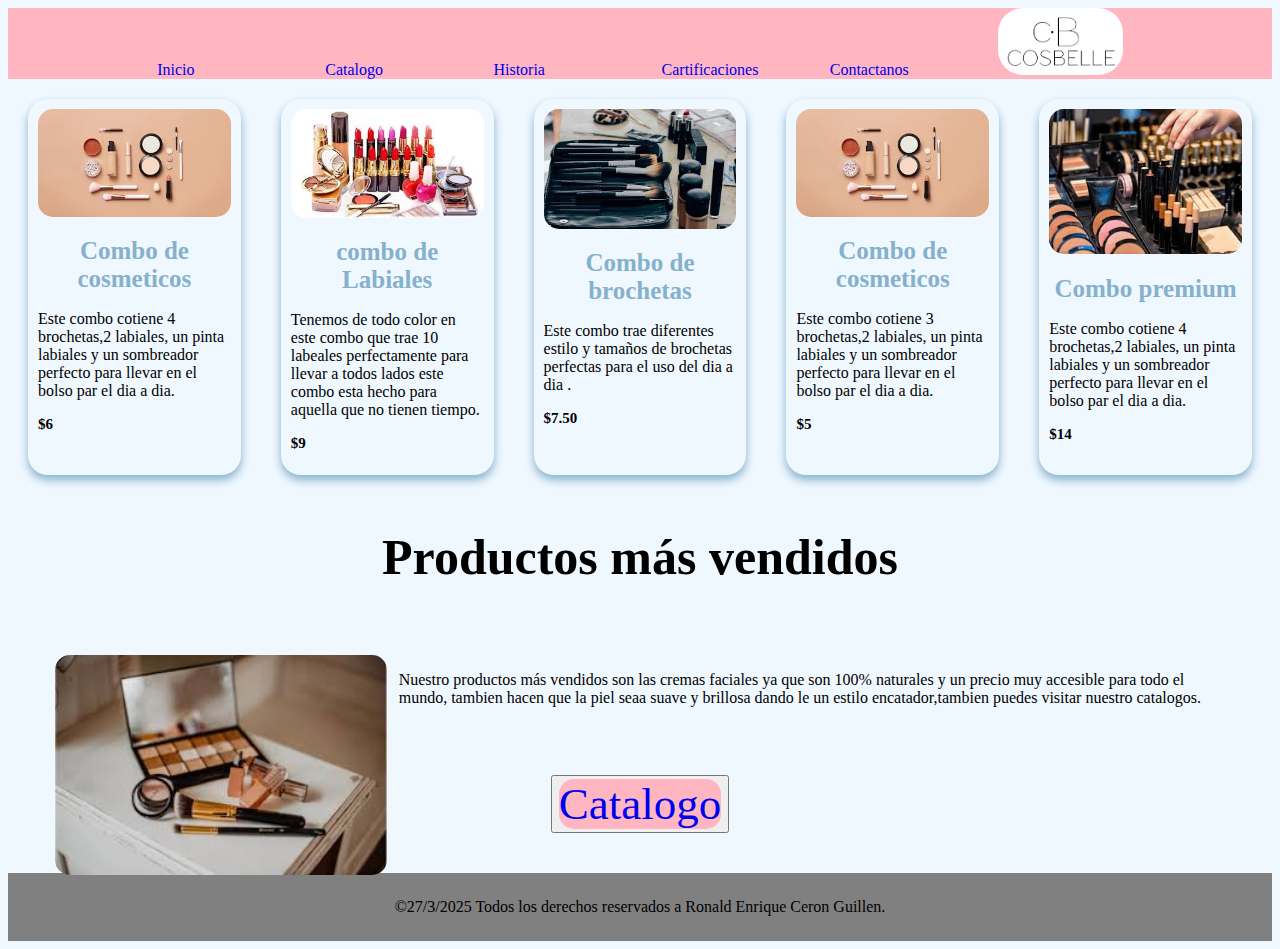
<file: index.html>
<!DOCTYPE html>
<html lang="en">
<head>
    <meta charset="UTF-8">
    <meta name="viewport" content="width=device-width, initial-scale=1.0">
    <title>Cosbelle</title>
    <link rel="stylesheet" href="./css/stylo.css">
    <link rel="shortcut icon" href="./imagenes/lg.png" />
    
</head>
<body>
       <nav>
            <a href="./index.html">Inicio</a>
            <a href="./paginas/Catalogo.html">Catalogo</a>
            <a href="./paginas/Historia.html">Historia</a>
            <a href="#">Cartificaciones</a>
            <a href="#">Contactanos</a>
            <img src="./imagenes/lg.png" alt="png">
        </nav>
        <main>
            <div class="tarjeta">
                <div class="card">
                    <div class="card-contenido">
                        <img src="./imagenes/descarga.jpg" alt="jpng">
                        <h1>Combo de cosmeticos</h1>
                        <p>Este combo cotiene 4 brochetas,2 labiales, un pinta labiales y un sombreador perfecto para llevar en el bolso par el dia a dia.</p>
                        <h2>$6</h2>
                    </div>
                </div>
                <div class="card">
                    <div class="card-contenido">
                        <img src="./imagenes/images (2).jpg" alt="jpg">
                        <h1>combo de Labiales</h1>
                        <p>Tenemos de todo color en este combo que trae 10 labeales perfectamente para llevar a todos lados este combo esta hecho para aquella que no tienen tiempo.</p>
                        <h2>$9</h2>
                    </div>
                </div>
                <div class="card">
                    <div class="card-contenido">
                        <img src="./imagenes/images (3).jpg" alt="jpg">
                        <h1>Combo de brochetas</h1>
                        <p>Este combo trae diferentes estilo y tamaños de brochetas perfectas para el uso del dia a dia .</p>
                        <h2>$7.50</h2>
                    </div>
                </div>
                <div class="card">
                    <div class="card-contenido">
                         <img src="./imagenes/descarga.jpg" alt="jpng">
                         <h1>Combo de cosmeticos</h1>
                         <p>Este combo cotiene 3 brochetas,2 labiales, un pinta labiales y un sombreador perfecto para llevar en el bolso par el dia a dia.</p>
                         <h2>$5</h2>
                    </div>
                </div>
                    <div class="card">
                        <div class="card-contenido">
                             <img src="./imagenes/6.jpg" alt="jpng">
                             <h1>Combo premium</h1>
                             <p>Este combo cotiene 4 brochetas,2 labiales, un pinta labiales y un sombreador perfecto para llevar en el bolso par el dia a dia.</p>
                             <h2>$14</h2>
                        </div>
                    </div>
            </div>
        </main>
        <h1>Productos más vendidos</h1>
        <div class="derecha">
            <img src="./imagenes/images (4).jpg" alt="jpg">
            <p>Nuestro productos más vendidos son las cremas faciales ya que son 100% naturales y un precio muy accesible para todo el mundo, tambien hacen que la piel seaa suave y brillosa dando le un estilo encatador,tambien 
                puedes visitar nuestro catalogos.</p>
        </div>
        <div class="button">
            <button>
                <a href="./paginas/Catalogo.html">Catalogo</a>
            </button>
        </div>
        <div class="footer">
            <footer>
                ©27/3/2025 Todos los derechos reservados a Ronald Enrique Ceron Guillen.
            </footer>
        </div>
</html>
</file>
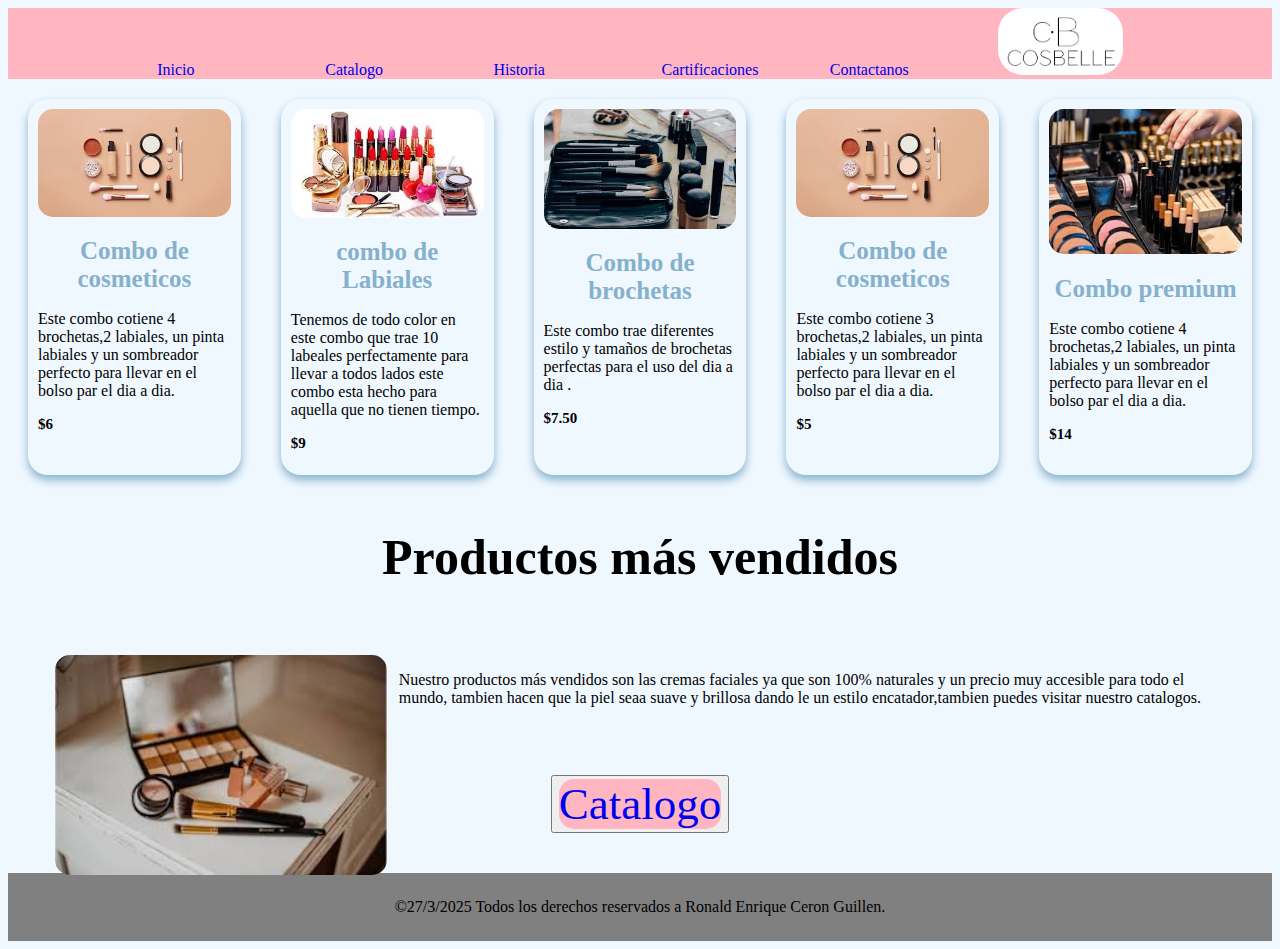
<file: paginas/index.html>
<!DOCTYPE html>
<html lang="en">
<head>
    <meta charset="UTF-8">
    <meta name="viewport" content="width=device-width, initial-scale=1.0">
    <title>Cosbelle</title>
    <link rel="stylesheet" href="../css/stylo.css">
    
</head>
<body>
       <nav>
            <a href="../paginas/index.html">Inicio</a>
            <a href="../paginas/Catalogo.html">Catalogo</a>
            <a href="../paginas/Historia.html">Historia</a>
            <a href="#">Cartificaciones</a>
            <a href="#">Contactanos</a>
            <img src="../imagenes/descarga.png" alt="png">
        </nav>
        <main>
            <div class="tarjeta">
                <div class="card">
                    <div class="card-contenido">
                        <img src="../imagenes/descarga.jpg" alt="jpng">
                        <h1>Combo de cosmeticos</h1>
                        <p>Este combo cotiene 4 brochetas,2 labiales, un pinta labiales y un sombreador perfecto para llevar en el bolso par el dia a dia.</p>
                        <h2>$6</h2>
                    </div>
                </div>
                <div class="card">
                    <div class="card-contenido">
                        <img src="../imagenes/images (2).jpg" alt="jpg">
                        <h1>combo de Labiales</h1>
                        <p>Tenemos de todo color en este combo que trae 10 labeales perfectamente para llevar a todos lados este combo esta hecho para aquella que no tienen tiempo.</p>
                        <h2>$9</h2>
                    </div>
                </div>
                <div class="card">
                    <div class="card-contenido">
                        <img src="../imagenes/images (3).jpg" alt="jpg">
                        <h1>Combo de brochetas</h1>
                        <p>Este combo trae diferentes estilo y tamaños de brochetas perfectas para el uso del dia a dia .</p>
                        <h2>$7.50</h2>
                    </div>
                </div>
                <div class="card">
                    <div class="card-contenido">
                         <img src="../imagenes/descarga.jpg" alt="jpng">
                         <h1>Combo de cosmeticos</h1>
                         <p>Este combo cotiene 3 brochetas,2 labiales, un pinta labiales y un sombreador perfecto para llevar en el bolso par el dia a dia.</p>
                         <h2>$5</h2>
                    </div>
                </div>
                    <div class="card">
                        <div class="card-contenido">
                             <img src="../imagenes/6.jpg" alt="jpng">
                             <h1>Combo premium</h1>
                             <p>Este combo cotiene 4 brochetas,2 labiales, un pinta labiales y un sombreador perfecto para llevar en el bolso par el dia a dia.</p>
                             <h2>$14</h2>
                        </div>
                    </div>
            </div>
        </main>
        <h1>Productos más vendidos</h1>
        <div class="derecha">
            <img src="../imagenes/images (4).jpg" alt="jpg">
            <p>Nuestro productos más vendidos son las cremas faciales ya que son 100% naturales y un precio muy accesible para todo el mundo, tambien hacen que la piel seaa suave y brillosa dando le un estilo encatador,tambien 
                puedes visitar nuestro catalogos.</p>
        </div>
        <div class="button">
            <button>
                <a href="../paginas/Catalogo.html">Catalogo</a>
            </button>
        </div>
        <div class="footer">
            <footer>
                ©27/3/2025 Todos los derechos reservados a Ronald Enrique Ceron Guillen.
            </footer>
        </div>
</html>
</file>
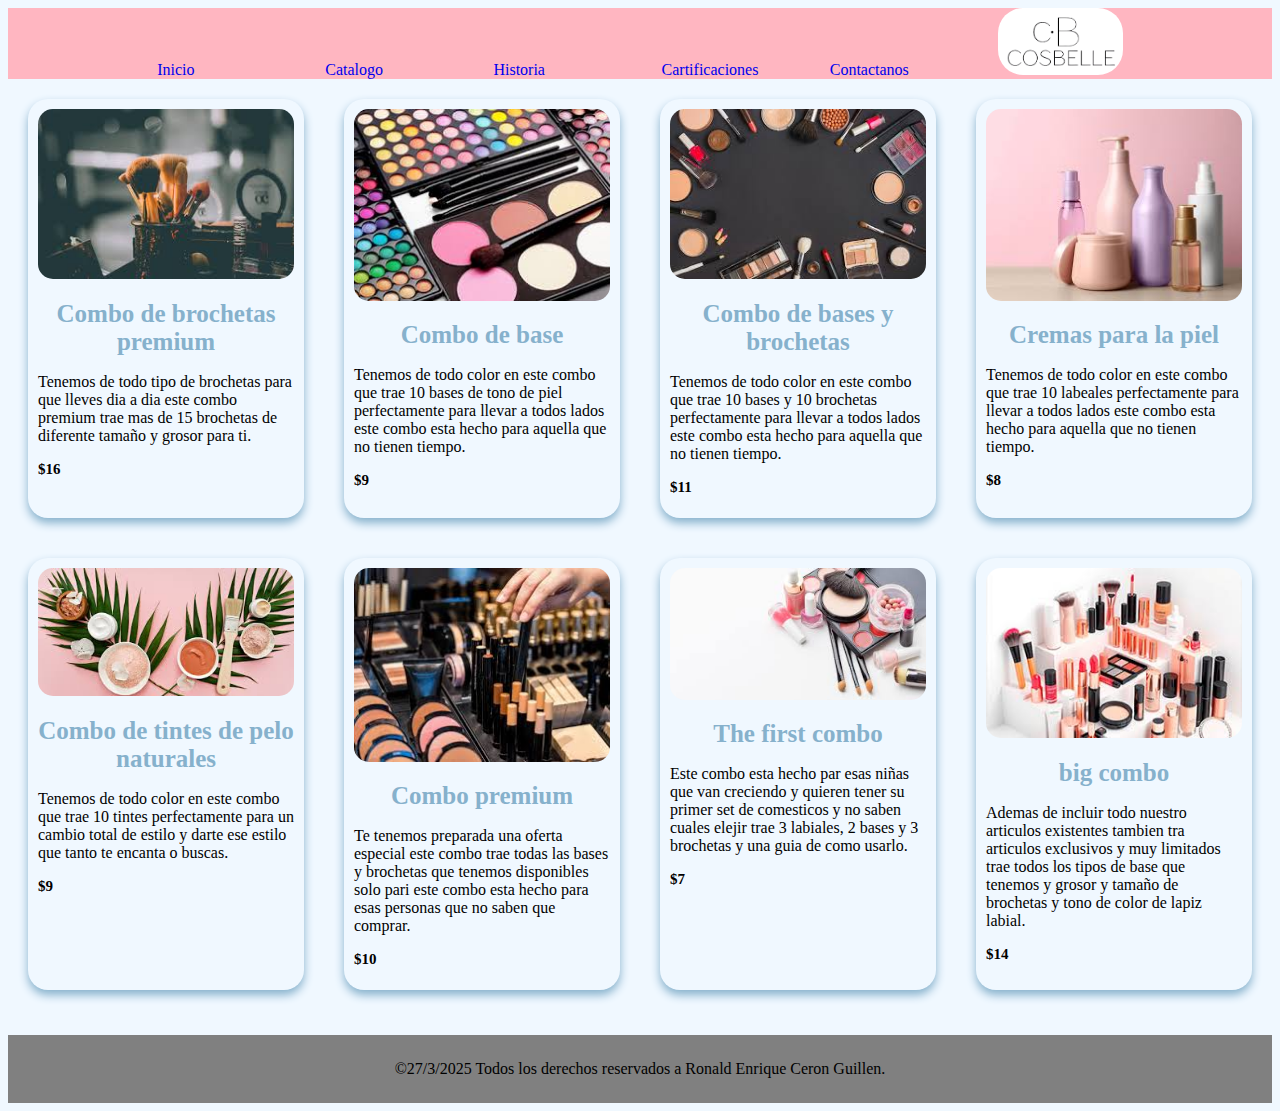
<file: paginas/Catalogo.html>
<!DOCTYPE html>
<html lang="en">
<head>
    <meta charset="UTF-8">
    <meta name="viewport" content="width=device-width, initial-scale=1.0">
    <title>Cosbelle</title>
    <link rel="stylesheet" href="../css/stylo.css">
    <link rel="shortcut icon" href="./imagenes/lg.png" />
</head>
<body>
    <nav>
        <a href="../index.html">Inicio</a>
        <a href="../paginas/Catalogo.html">Catalogo</a>
        <a href="../paginas/Historia.html">Historia</a>
        <a href="#">Cartificaciones</a>
        <a href="#">Contactanos</a>
        <img src="../imagenes/lg.png" alt="png">
    </nav>
    <div class="tarjeta">
        <div class="card">
            <div class="card-contenido">
                <img src="../imagenes/1.jpg" alt="jpg">
                <h1>Combo de brochetas premium</h1>
                <p>Tenemos de todo tipo de brochetas para que lleves dia a dia este combo premium trae mas de 15  brochetas de diferente tamaño y grosor para ti.</p>
                <h2>$16</h2>
            </div>
        </div>
        <div class="card">
            <div class="card-contenido">
                <img src="../imagenes/2.jpg" alt="jpg">
                <h1>Combo de base</h1>
                <p>Tenemos de todo color en este combo que trae 10 bases de tono de piel perfectamente para llevar a todos lados este combo esta hecho para aquella que no tienen tiempo.</p>
                <h2>$9</h2>
            </div>
        </div>
        <div class="card">
            <div class="card-contenido">
                <img src="../imagenes/3.jpg" alt="jpg">
                <h1>Combo de bases y brochetas</h1>
                <p>Tenemos de todo color en este combo que trae 10 bases y 10 brochetas perfectamente para llevar a todos lados este combo esta hecho para aquella que no tienen tiempo.</p>
                <h2>$11</h2>
            </div>
        </div>
        <div class="card">
            <div class="card-contenido">
                <img src="../imagenes/4.jpg" alt="jpg">
                <h1>Cremas para la piel</h1>
                <p>Tenemos de todo color en este combo que trae 10 labeales perfectamente para llevar a todos lados este combo esta hecho para aquella que no tienen tiempo.</p>
                <h2>$8</h2>
            </div>
        </div>
    </div>
    <div class="tarjeta">
        <div class="card">
            <div class="card-contenido">
                <img src="../imagenes/5.jpg" alt="jpg">
                <h1>Combo de tintes de pelo naturales</h1>
                <p>Tenemos de todo color en este combo que trae 10 tintes perfectamente para un cambio total de estilo y darte ese estilo que tanto te encanta o buscas.</p>
                <h2>$9</h2>
            </div>
        </div>
        <div class="card">
            <div class="card-contenido">
                <img src="../imagenes/6.jpg" alt="jpg">
                <h1>Combo premium </h1>
                <p>Te tenemos preparada una oferta especial este combo trae todas las bases y brochetas que tenemos disponibles solo pari este combo esta hecho para esas personas que no saben que comprar.</p>
                <h2>$10</h2>
            </div>
        </div>
        <div class="card">
            <div class="card-contenido">
                <img src="../imagenes/7.jpg" alt="jpg">
                <h1>The first combo</h1>
                <p>Este combo esta hecho par esas niñas que van creciendo y quieren tener su primer set de comesticos y no saben cuales elejir trae 3 labiales, 2 bases y 3 brochetas y una guia de como usarlo.</p>
                <h2>$7</h2>
            </div>
        </div>
        <div class="card">
            <div class="card-contenido">
                <img src="../imagenes/8.jpg" alt="jpg">
                <h1>big combo</h1>
                <p>Ademas de incluir todo nuestro articulos existentes tambien tra articulos exclusivos y muy limitados trae todos los tipos de base que tenemos y grosor y tamaño de brochetas y tono de color de lapiz labial.</p>
                <h2>$14</h2>
            </div>
        </div>
    </div>
    <div class="footer">
        <footer>
            ©27/3/2025 Todos los derechos reservados a Ronald Enrique Ceron Guillen.
        </footer>
    </div>
</body>
</html>
</file>
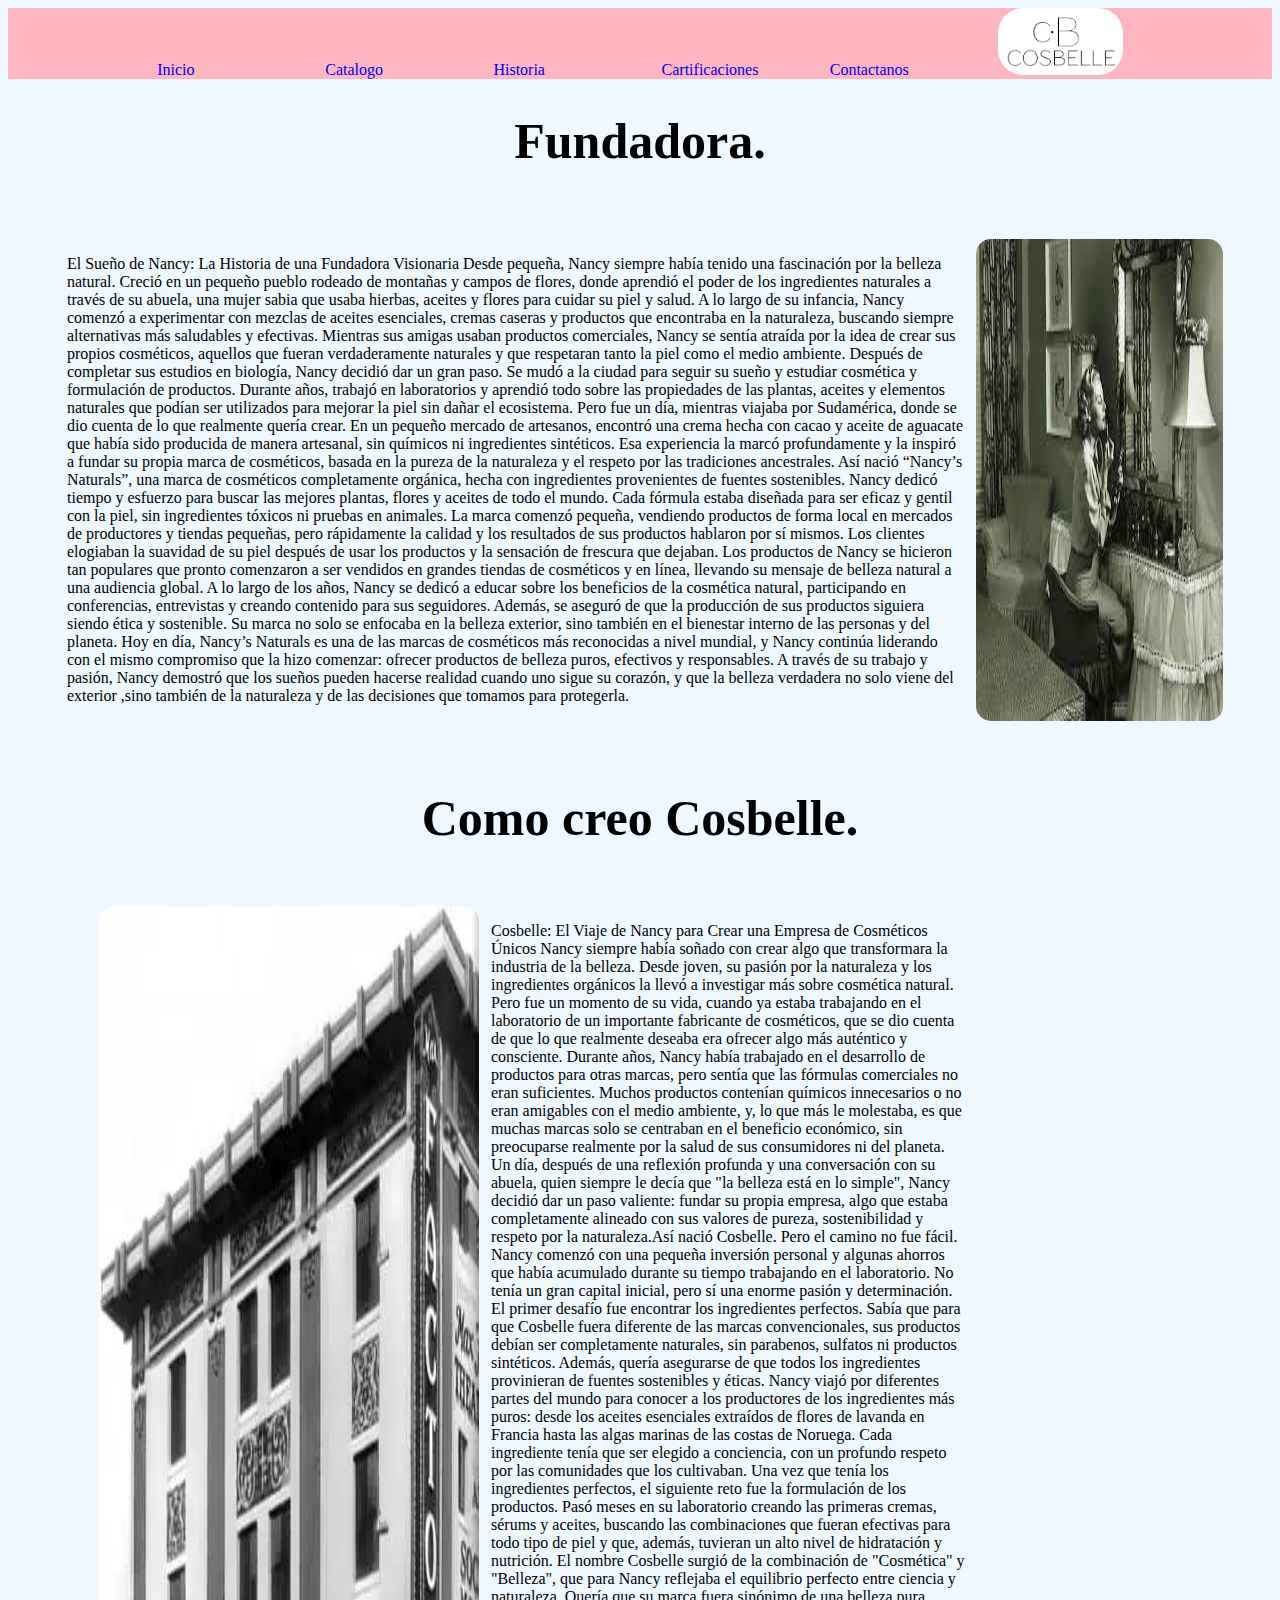
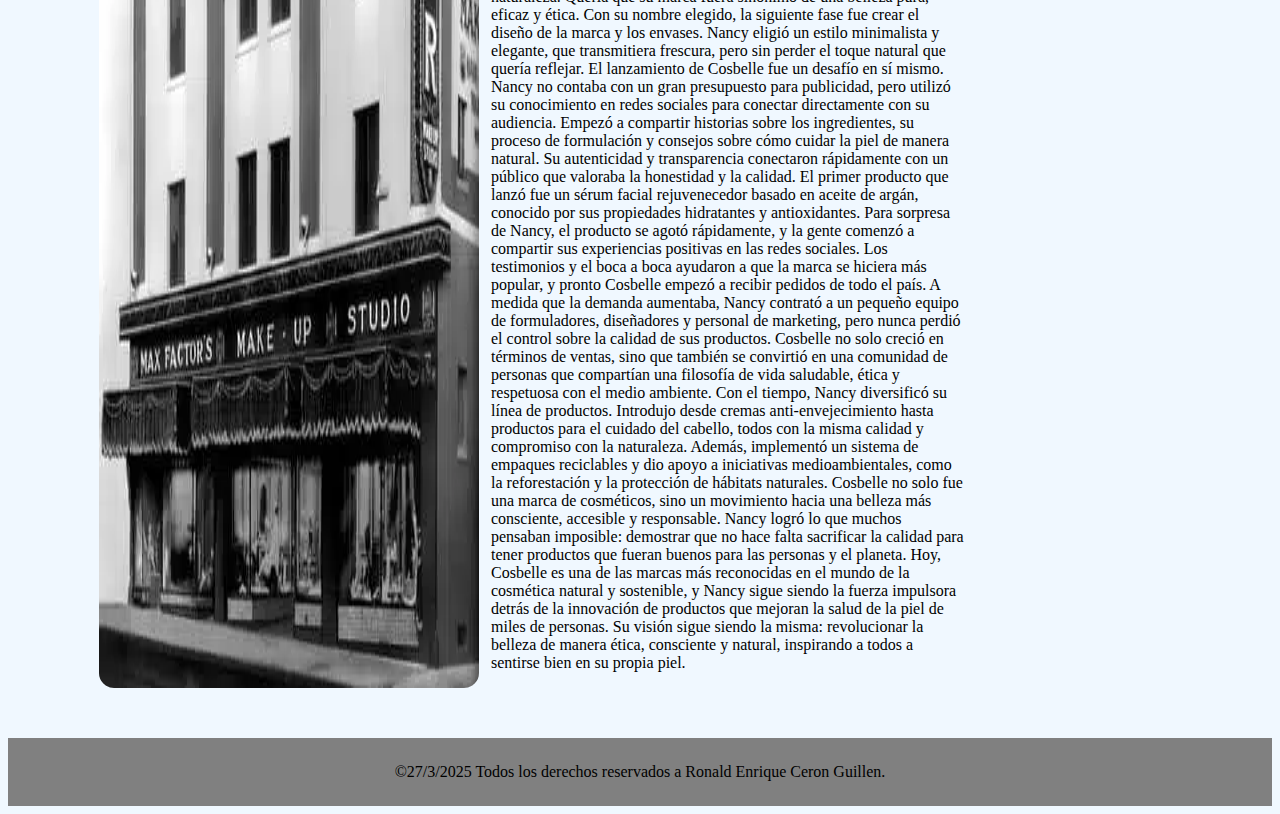
<file: paginas/Historia.html>
<!DOCTYPE html>
<html lang="en">
<head>
    <meta charset="UTF-8">
    <meta name="viewport" content="width=device-width, initial-scale=1.0">
    <title>Cosbelle</title>
    <link rel="stylesheet" href="../css/stylo.css">
    <link rel="shortcut icon" href="./imagenes/lg.png" />
    
</head>
<body>
    <nav>
        <a href="../index.html">Inicio</a>
        <a href="../paginas/Catalogo.html">Catalogo</a>
        <a href="../paginas/Historia.html">Historia</a>
        <a href="#">Cartificaciones</a>
        <a href="#">Contactanos</a>
        <img src="../imagenes/lg.png" alt="png">
    </nav>
    <h1>Fundadora.</h1>
    <div class="derecha">
        <p>El Sueño de Nancy: La Historia de una Fundadora Visionaria
            Desde pequeña, Nancy siempre había tenido una fascinación por la belleza natural. Creció en un pequeño pueblo rodeado de montañas y campos de flores, 
            donde aprendió el poder 
            de los ingredientes naturales a través de su abuela, una mujer sabia que usaba hierbas, aceites y flores para cuidar su piel y salud.
            A lo largo de su infancia, Nancy comenzó a experimentar con mezclas de aceites esenciales, cremas caseras y productos que encontraba 
            en la naturaleza, buscando siempre alternativas más saludables y efectivas. Mientras sus amigas usaban productos comerciales, Nancy se sentía 
            atraída por la idea de crear sus propios cosméticos, aquellos que fueran verdaderamente naturales y que respetaran tanto la piel como el medio ambiente.
            Después de completar sus estudios en biología, Nancy decidió dar un gran paso. Se mudó a la ciudad para seguir su sueño y estudiar cosmética y formulación 
            de productos. Durante años, trabajó en laboratorios y aprendió todo sobre las propiedades de las plantas, aceites y elementos naturales que podían ser utilizados
            para mejorar la piel sin dañar el ecosistema.
            Pero fue un día, mientras viajaba por Sudamérica, donde se dio cuenta de lo que realmente quería crear. En un pequeño mercado 
            de artesanos, encontró una crema hecha con cacao y aceite de aguacate que había sido producida de manera artesanal, sin químicos 
            ni ingredientes sintéticos. Esa experiencia la marcó profundamente y la inspiró a fundar su propia marca de cosméticos, basada en 
            la pureza de la naturaleza y el respeto por las tradiciones ancestrales.
            Así nació “Nancy’s Naturals”, una marca de cosméticos completamente orgánica, hecha con ingredientes provenientes de fuentes sostenibles.
            Nancy dedicó tiempo y esfuerzo para buscar las mejores plantas, flores y aceites de todo el mundo. Cada fórmula estaba diseñada para ser eficaz 
            y gentil con la piel, sin ingredientes tóxicos ni pruebas en animales.
            La marca comenzó pequeña, vendiendo productos de forma local en mercados de productores y tiendas pequeñas, pero rápidamente la calidad y los resultados
            de sus productos hablaron por sí mismos. Los clientes elogiaban la suavidad de su piel después de usar los productos y la sensación de frescura que dejaban.
            Los productos de Nancy se hicieron tan populares que pronto comenzaron a ser vendidos en grandes tiendas de cosméticos y en línea, llevando su mensaje de belleza
            natural a una audiencia global.
            A lo largo de los años, Nancy se dedicó a educar sobre los beneficios de la cosmética natural, participando en conferencias, entrevistas y creando contenido para
            sus seguidores. Además, se aseguró de que la producción de sus productos siguiera siendo ética y sostenible. Su marca no solo se enfocaba en la belleza exterior,
            sino también en el bienestar interno de las personas y del planeta.
            Hoy en día, Nancy’s Naturals es una de las marcas de cosméticos más reconocidas a nivel mundial, y Nancy continúa liderando con el mismo compromiso que la hizo comenzar:
            ofrecer productos de belleza puros, efectivos y responsables.
            A través de su trabajo y pasión, Nancy demostró que los sueños pueden hacerse realidad cuando uno sigue su corazón, y que la belleza verdadera no solo viene del exterior
            ,sino también de la naturaleza y de las decisiones que tomamos para protegerla.</p>
        <img src="../imagenes/fundadora.jpg" alt=".jpg">
    </div>
    <h1>Como creo Cosbelle.</h1>
    <div class="izquierda">
        <img src="../imagenes/local.webp" alt="webp">
        <p>Cosbelle: El Viaje de Nancy para Crear una Empresa de Cosméticos Únicos
            Nancy siempre había soñado con crear algo que transformara la industria de la belleza. Desde joven, su pasión por la naturaleza y los ingredientes orgánicos la llevó a investigar más sobre cosmética natural. Pero fue un momento de su vida, cuando ya estaba trabajando en el laboratorio de un importante fabricante de cosméticos, que se dio cuenta de que lo que realmente deseaba era ofrecer algo más auténtico y consciente.
            Durante años, Nancy había trabajado en el desarrollo de productos para otras marcas, pero sentía que las fórmulas comerciales no eran suficientes. Muchos productos contenían químicos innecesarios o no eran amigables con el medio ambiente, y, lo que más le molestaba, es que muchas marcas solo se centraban en el beneficio económico, sin preocuparse realmente por la salud de sus consumidores ni del planeta.
            Un día, después de una reflexión profunda y una conversación con su abuela, quien siempre le decía que "la belleza está en lo simple", Nancy decidió dar un paso valiente: fundar su propia empresa, algo que estaba completamente alineado con sus valores de pureza, sostenibilidad y respeto por la naturaleza.Así nació Cosbelle.
            Pero el camino no fue fácil. Nancy comenzó con una pequeña inversión personal y algunas ahorros que había acumulado durante su tiempo trabajando en el laboratorio. No tenía un gran capital inicial, pero sí una enorme pasión y determinación. El primer desafío fue encontrar los ingredientes perfectos. Sabía que para que Cosbelle fuera diferente de las marcas convencionales, sus productos debían ser completamente naturales, sin parabenos, sulfatos ni productos sintéticos. Además, quería asegurarse de que todos los ingredientes provinieran de fuentes sostenibles y éticas.
            Nancy viajó por diferentes partes del mundo para conocer a los productores de los ingredientes más puros: desde los aceites esenciales extraídos de flores de lavanda en Francia hasta las algas marinas de las costas de Noruega. Cada ingrediente tenía que ser elegido a conciencia, con un profundo respeto por las comunidades que los cultivaban.
            Una vez que tenía los ingredientes perfectos, el siguiente reto fue la formulación de los productos. Pasó meses en su laboratorio creando las primeras cremas, sérums y aceites, buscando las combinaciones que fueran efectivas para todo tipo de piel y que, además, tuvieran un alto nivel de hidratación y nutrición.
            El nombre Cosbelle surgió de la combinación de "Cosmética" y "Belleza", que para Nancy reflejaba el equilibrio perfecto entre ciencia y naturaleza. Quería que su marca fuera sinónimo de una belleza pura, eficaz y ética. Con su nombre elegido, la siguiente fase fue crear el diseño de la marca y los envases. Nancy eligió un estilo minimalista y elegante, que transmitiera frescura, pero sin perder el toque natural que quería reflejar.
            El lanzamiento de Cosbelle fue un desafío en sí mismo. Nancy no contaba con un gran presupuesto para publicidad, pero utilizó su conocimiento en redes sociales para conectar directamente con su audiencia. Empezó a compartir historias sobre los ingredientes, su proceso de formulación y consejos sobre cómo cuidar la piel de manera natural. Su autenticidad y transparencia conectaron rápidamente con un público que valoraba la honestidad y la calidad.
            El primer producto que lanzó fue un sérum facial rejuvenecedor basado en aceite de argán, conocido por sus propiedades hidratantes y antioxidantes. Para sorpresa de Nancy, el producto se agotó rápidamente, y la gente comenzó a compartir sus experiencias positivas en las redes sociales. Los testimonios y el boca a boca ayudaron a que la marca se hiciera más popular, y pronto Cosbelle empezó a recibir pedidos de todo el país.
            A medida que la demanda aumentaba, Nancy contrató a un pequeño equipo de formuladores, diseñadores y personal de marketing, pero nunca perdió el control sobre la calidad de sus productos. Cosbelle no solo creció en términos de ventas, sino que también se convirtió en una comunidad de personas que compartían una filosofía de vida saludable, ética y respetuosa con el medio ambiente.
            Con el tiempo, Nancy diversificó su línea de productos. Introdujo desde cremas anti-envejecimiento hasta productos para el cuidado del cabello, todos con la misma calidad y compromiso con la naturaleza. Además, implementó un sistema de empaques reciclables y dio apoyo a iniciativas medioambientales, como la reforestación y la protección de hábitats naturales.
            Cosbelle no solo fue una marca de cosméticos, sino un movimiento hacia una belleza más consciente, accesible y responsable. Nancy logró lo que muchos pensaban imposible: demostrar que no hace falta sacrificar la calidad para tener productos que fueran buenos para las personas y el planeta.
            Hoy, Cosbelle es una de las marcas más reconocidas en el mundo de la cosmética natural y sostenible, y Nancy sigue siendo la fuerza impulsora detrás de la innovación de productos que mejoran la salud de la piel de miles de personas. Su visión sigue siendo la misma: revolucionar la belleza de manera ética, consciente y natural, inspirando a todos a sentirse bien en su propia piel.
            </p>
    </div>
    <div class="footer">
        <footer>
            ©27/3/2025 Todos los derechos reservados a Ronald Enrique Ceron Guillen.
        </footer>
    </div>
</body>
</html>
</file>
<file: css/stylo.css>
body{
    background-color: aliceblue;
}
nav{
 background-color: lightpink;
 display: flex;
 justify-content: flex-end;
 justify-content: space-evenly;
 align-items: baseline;
 font-family: "Rock Salt", cursive;
}
nav a{
    text-decoration: none;
    width: 19px;
}
nav img {
    width: 125px; 
    border-radius: 25px; 
}
.card{
    margin: 20px;
    width: 300px;
    border-radius: 20px;
    overflow: hidden;
    box-shadow: 0px 5px 10px #86B1CC;
    font-family: "Rock Salt", cursive;
}
.card:hover{
    background-color: #30B68E ;
    transform: scale(1.05);
}
.card img{
    width: 100%;
    border-radius: 15px;
}
.card-contenido{
    padding: 10px;
}
.card h1{
    text-align: center;
    font-size: 25px;
    color: #86B1CC;
}
.card h2{
    font-size: 15px;
}
.tarjeta{
    display: flex;
    justify-content: center;
}
.footer{
    padding: 25px;
    margin-top: 25px;
    text-align: center;
    background-color: gray;
}
.footer a{
    text-decoration: none;
}
h1{
    font-family: "Rock Salt", cursive;
    text-align: center;
    font-size: 50px;
}
.derecha{
    margin-left: 260px;
    display: flex;
    justify-content: center;
    padding: 35px;
    margin-right: 14px;
    margin-left: 12px;
}
.derecha img{
    width: 650px;
    border-radius: 15px;
}
.derecha p{
    font-family: "Rock Salt", cursive; 
    margin-right: 12px;
    border-radius: 5px;
    margin-left: 12px;
}
.button{
   border-radius: 15px;
   padding: 15px;
   display: flex;
   justify-content: center;
   margin-top: -150px;
   border-radius: 25px;
}
.button a{
    text-decoration: none;
    font-size: 45px; 
    background-color: lightpink;
    border-radius: 15px;
    font-family: "Rock Salt", cursive; 
}
.izquierda{
    margin-right: 270px;
    display: flex;
    justify-content: center;
    padding: 25px;
    margin-left: 66px;
}
.izquierda img{
    width: 650px;
    border-radius: 15px;
}
.izquierda p{
    font-family: "Rock Salt", cursive; 
    margin-right: 12px;
    border-radius: 5px;
    margin-left: 12px;
}
</file>
